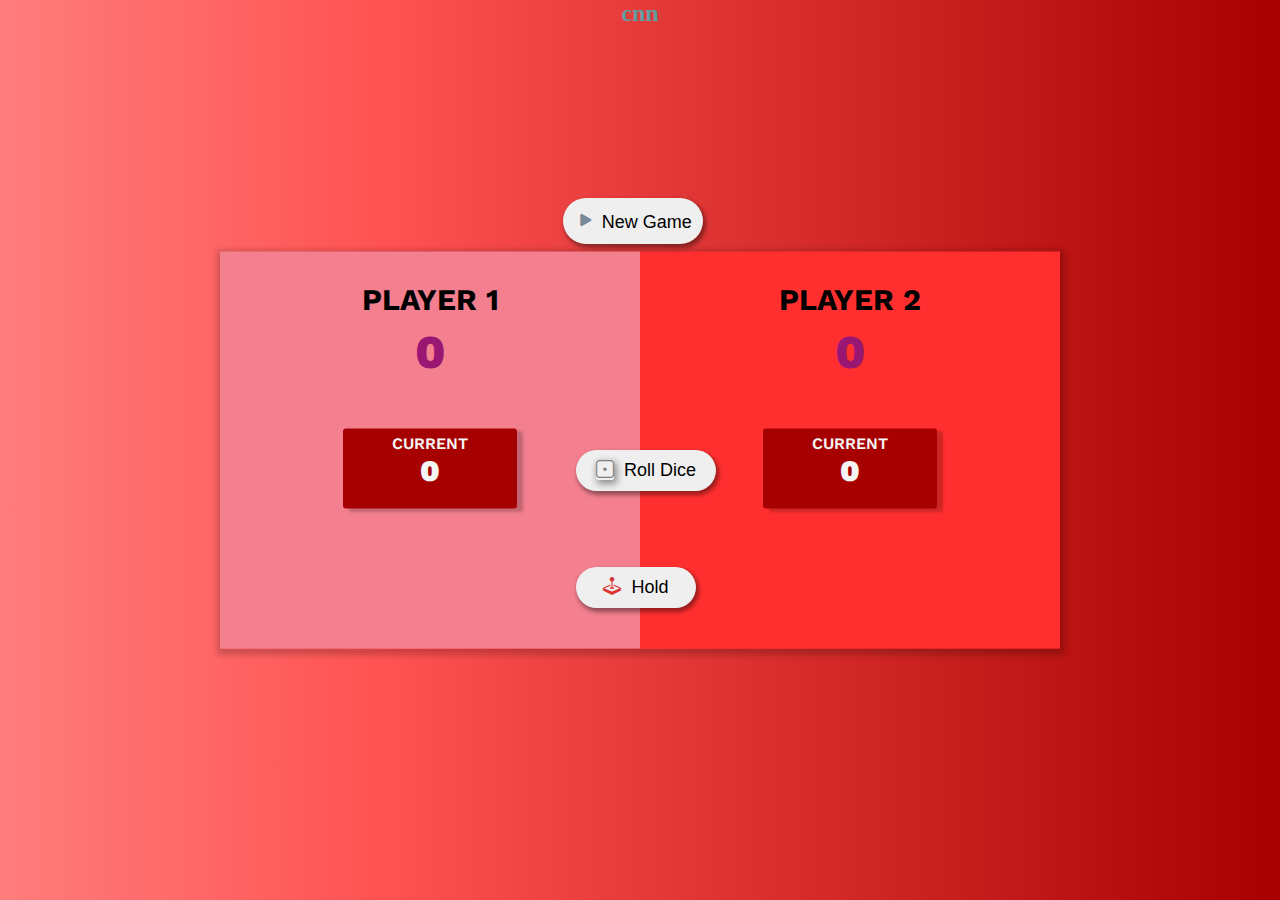
<file: index.html>
<!DOCTYPE html>
<html lang="en">
  <head>
    <meta charset="UTF-8" />
    <meta http-equiv="X-UA-Compatible" content="IE=edge" />
    <meta name="viewport" content="width=device-width, initial-scale=1.0" />
    <title>Pigi game</title>

    <!-- css link -->
    <link rel="stylesheet" href="style.css" />

    <!-- link css -->
    <link
      rel="stylesheet"
      href="https://cdn.jsdelivr.net/npm/bootstrap-icons@1.10.2/font/bootstrap-icons.css"
    />
  </head>
  <body>
    <div id="container">
      <!-- column_one -->
      <div class="column active col-1" id="column_one">
        <h2 class="player p_one" id="p_1_title">Player 1</h2>
        <p class="score score_1">0</p>
        <div class="current cur_one">
          <p class="current_label">current</p>
          <p class="current_score" id="p_1_curScore">0</p>
        </div>
      </div>
      <!-- column_two -->
      <div class="column col-2" id="column_two">
        <h2 class="player p_two">Player 2</h2>
        <p class="score score_2">0</p>
        <div class="current cur_two">
          <h4 class="current_label">current</h4>
          <p class="current_score" id="p_2_curScore">0</p>
        </div>
      </div>
    </div>
    <img src="image/ludo_1.png" alt="" id="dice_img" />
    <button class="btn btn_new">
      <i class="bi bi-play-fill" id="icon_new"></i>&nbspNew Game
    </button>
    <button class="btn btn_roll" id="btn_roll_dice">
      <i class="bi bi-dice-1 dice_icon"></i>&nbsp Roll Dice
    </button>
    <button class="btn btn_hold">
      <i class="bi bi-joystick joystick_icon"></i> &nbspHold
    </button>
    <h2 style="text-align: center; margin: 0px; color: cadetblue;">cnn</h2>
  </body>

  <script>
    // selecting element
    let score_oneElm = document.querySelector(".score_1");
    let score_twoElm = document.querySelector(".score_2");
    let dice = document.querySelector("img");
    let btnNewElm = document.querySelector(".btn_new");
    let btnRollElm = document.querySelector(".btn_roll");
    let btnHoldElm = document.querySelector(".btn_hold");
    let col_one = document.getElementById("column_one");
    let col_two = document.getElementById("column_two");
    let playing = true;
    // console.log(document.querySelector(".col-1"));
    // startinng condition
    score_oneElm.innerHTML = 0;
    score_twoElm.textContent = 0;
    let curScore = 0;
    dice.classList.add("hidden");
    let scores = [0, 0, 0];
    let activeMode = 1;
    let swtchPlayer = function () {
      document.getElementById(`p_${activeMode}_curScore`).textContent = 0;
      curScore = 0;
      activeMode = activeMode == 1 ? 2 : 1;
      col_one.classList.toggle("active");
      col_two.classList.toggle("active");
    };
    // Rolling Dice functionality\
    btnRollElm.addEventListener("click", function () {
      //1. Generate Random no
      if (playing) {
        let Comp_no = Number(Math.floor(Math.random() * 6) + 1);
        console.log(Comp_no);
        // let p_first_curScore = document.getElementById("p_one_curScore");
        // let p_sec_curScore = document.getElementById("p_two_curScore");

        // 2. Display dice
        dice.classList.remove("hidden");
        dice.src = `image/ludo_${Comp_no}.png`;

        //3.check for rolled
        if (Comp_no !== 1) {
          //add dice in currentn score
          curScore += Comp_no;
          document.getElementById(
            `p_${activeMode}_curScore`
          ).textContent = curScore;
        } else {
          // switch to next player
          swtchPlayer();
        }
      }
    });

    // this is hold button codes
    btnHoldElm.addEventListener("click", function () {
      if (playing) {
        //  1. add score
        scores[activeMode] += curScore;
        curScore = 0;
        document.querySelector(`.score_${activeMode}`).textContent =
          scores[activeMode];

        //2. score>=100 check
        if (scores[activeMode] >= 100) {
          // document.querySelector(`.col-${activeMode}`).classList.remove("active");
          document.querySelector(`.col-${activeMode}`).classList.add("win");
          dice.classList.add("hidden");
          dice.classList.remove("active");
          playing = false;
        } else {
          // 3.switch palyer
          swtchPlayer();
        }
      }
    });
    btnNewElm.addEventListener("click", function () {
      playing = true;
      curScore = 0;
      scores = [0, 0, 0];
      activeMode = 1;
      score_oneElm.textContent = 0;
      score_twoElm.textContent = 0;
      document.getElementById(`p_1_curScore`).textContent = 0;
      document.getElementById(`p_2_curScore`).textContent = 0;
      dice.classList.remove("hidden");
      document.querySelector(`.col-1`).classList.remove("win");
      document.querySelector(`.col-2`).classList.remove("win");
      document.querySelector(`.col-1`).classList.add("active");
      document.querySelector(`.col-2`).classList.remove("active");
    });
  </script>
</html>
</file>
<file: style.css>
@import url("https://fonts.googleapis.com/css2?family=Press+Start+2P&family=Roboto:ital,wght@1,300&family=Work+Sans:wght@300&display=swap");
* {
  margin: 0px;
  padding: 0px;
}
body {
  height: 100vh;
  width: 100%;
  margin: 0px;
  padding: 0px;
  position: relative;
  top: 0px;
  left: 0px;
  background-image: linear-gradient(to right, #ff7d7d, #ff5252 30%, #a70000);
  background-repeat: no-repeat;
}
#container {
  width: 840px;
  height: auto;
  position: absolute;
  top: 50%;
  left: 50%;
  transform: translate(-50%, -50%);
  height: auto;
  display: flex;
  box-shadow: 1px 2px 6px 4px rgba(0, 0, 0, 0.2);
  font-family: "Work Sans", sans-serif;
  /* min-width: 500px; */
}
.column {
  width: 50%;
  height: 100%;
  margin: 0px;
  padding: 30px 0px 90px 0px;
  text-align: center;
  text-transform: uppercase;
  background-color: #ff2f2f;
}
.player {
  margin-bottom: 0px;
  font-size: 30px;
  /* border: 1px solid red; */
}
.score {
  font-size: 47px;
  /* border: 1px solid red; */
  margin-top: 7px;
  font-weight: 800;
  color: #9a1673;
}
.current {
  width: 174px;
  padding: 0px;
  box-sizing: border-box;
  text-align: center;
  height: 80px;
  margin: 50px auto;
  background-color: #a70000;
  box-shadow: 6px 3px 3px 0px rgba(0, 0, 0, 0.2);
  border-radius: 3px;
}
.active {
  background-color: rgb(243, 127, 143);
}
.current_label {
  font-weight: 600;
  color: whitesmoke;
  padding-top: 5px;
}
.current_score {
  margin-top: 0px;
  box-sizing: border-box;
  font-weight: 900;
  color: whitesmoke;
  font-size: 30px;
}
#dice_img {
  /* border: 3px solid red; */
  width: 54px;
  position: absolute;
  box-shadow: 2px 3px 9px 1px rgba(0, 0, 0, 0.4);
  top: 35%;
  left: 48%;
}
.btn {
  width: 140px;
  padding: 10px 0px;
  font-size: 18px;
  border-radius: 25px;
  border: none;
  outline: none;
  cursor: pointer;
  box-shadow: 2px 3px 4px 1px rgba(0, 0, 0, 0.4);
}
.btn:active {
  animation: beat 4s infinite reverse;
}
@keyframes beat {
  to {
    transform: scale(0.9);
  }
}
#icon_new {
  font-size: 22px;
  color: lightslategray;
}
.btn_new {
  position: absolute;
  top: 22%;
  left: 44%;
  /* background: lightgray; */
}
.btn_roll {
  position: absolute;
  top: 50%;
  left: 45%;
  /* box-shadow: 2px 3px 4px 1px rgba(0, 0, 0, 0.4); */
}
.btn_hold {
  width: 120px;
  position: absolute;
  top: 63%;
  left: 45%;
  /* border: 2px solid red; */
}
.dice_icon {
  color: grey;
  box-shadow: 2px 3px 7px 1px rgba(0, 0, 0, 0.4);
  border-radius: 2px;
  /* border: 1px solid red; */
}
.joystick_icon {
  color: rgb(218, 52, 52);
}
.hidden {
  display: none;
}
.win {
  background-image: linear-gradient(
    to left,
    rgba(20, 20, 20),
    rgba(0, 0, 0, 0.4)
  );
  color: #9a1673;
}
@media (max-width: 862px) {
  #container {
    width: 700px;
  }
  .btn_new {
    position: absolute;
    top: 22%;
    left: 44%;
    width: 130px;
    padding: 10px 0px;
    /* background: lightgray; */
  }
  .btn_roll {
    position: absolute;
    top: 50%;
    left: 44%;
    width: 120px;
    /* box-shadow: 2px 3px 4px 1px rgba(0, 0, 0, 0.4); */
  }
  .btn_hold {
    width: 100px;
    top: 63%;
    left: 44%;
    /* border: 2px solid red; */
  }
}
@media (max-width: 728px) {
  #container {
    width: 600px;
  }
  #dice_img {
    width: 48px;
    /* border: 2px solid red; */
  }
  .btn {
    font-size: 14px;
  }
  .current {
    width: 134px;
    height: 70px;
  }
  .btn_new {
    width: 120px;
    height: 40px;
    padding: 0px;
  }
  .btn_roll {
    width: 110px;
  }
  /* .btn_hold {
    width: 100px;
    /* border: 2px solid red; 
  } */
}
@media (max-width: 626px) {
  /* body {
    width: 100%;
    height: 100vh;
    margin: 0px;
    padding: 0px;
  } */
  #container {
    width: 100%;
    height: 100vh;
    display: block;
  }
  .column {
    width: 100%;
    height: 50vh;
    padding: 70px 0px 0px 0px;
  }
  #dice_img {
    width: 48px;
    top: 40%;
  }
  .btn {
    font-size: 14px;
  }
  .current {
    width: 194px;
    height: 80px;
  }
  .btn_new {
    width: 160px;
    height: 48px;
    top: 1%;
    left: 33%;
    font-size: 18px;
  }
  .btn_roll {
    width: 145px;
    height: 45px;
    font-size: 18px;
    top: 49%;
    left: 33%;
  }
  .btn_hold {
    width: 120px;
    font-size: 18px;
    height: 45px;
    top: 56%;
    left: 33%;
  }
}
</file>
